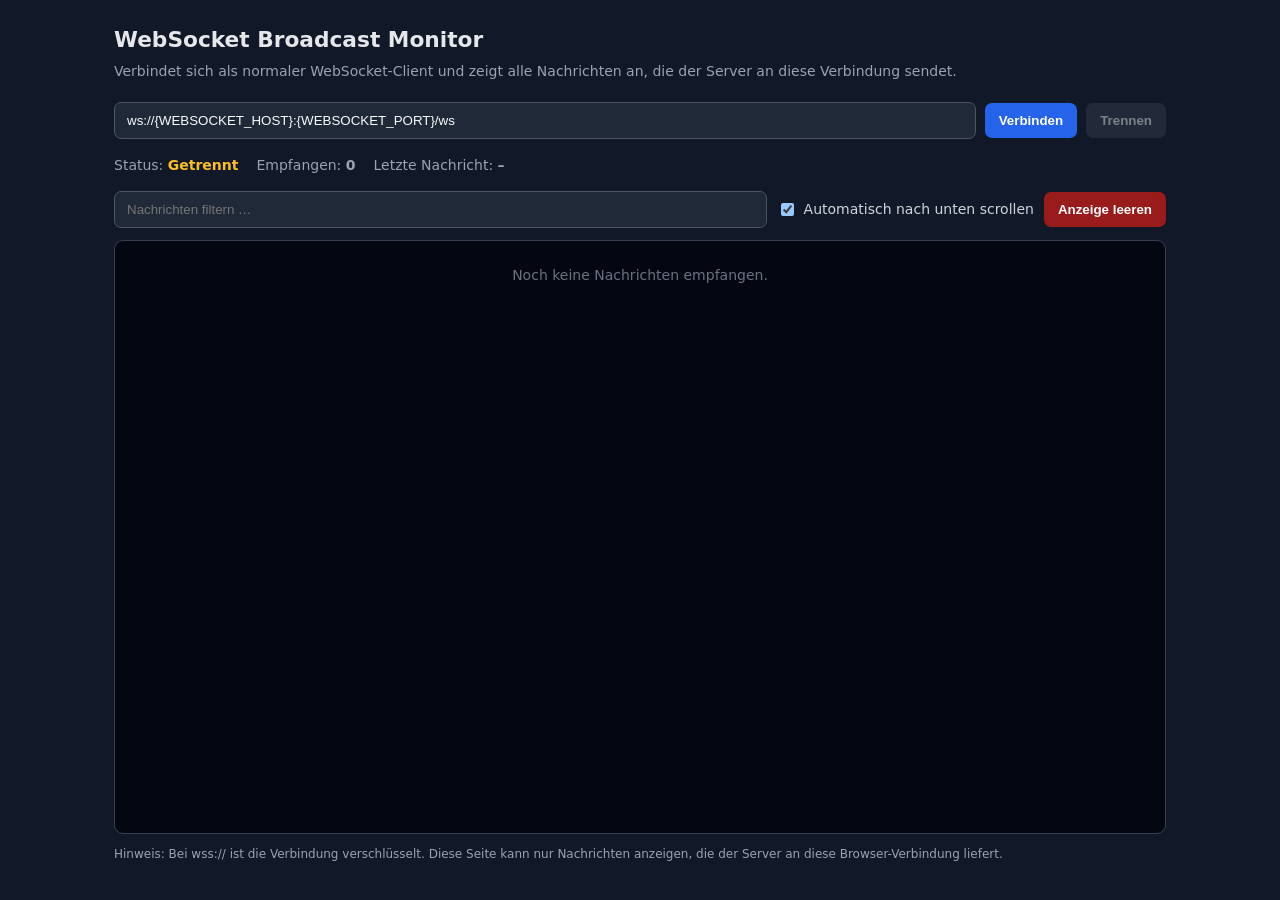
<file: src/traybeat/resources/html/monitor.html>
<!doctype html>
<html lang="de" class="page-monitor">

<head>
  <meta charset="utf-8">
  <meta name="viewport" content="width=device-width, initial-scale=1">
  <link rel="stylesheet" href="common.css">
  <title>TrayBeat WebSocket Broadcast Monitor</title>
</head>

<body>
  <main>
    <h1>WebSocket Broadcast Monitor</h1>
    <p class="hint">Verbindet sich als normaler WebSocket-Client und zeigt alle Nachrichten an, die der Server an diese
      Verbindung sendet.</p>

    <div class="toolbar">
      <input id="url" type="url" placeholder="ws://localhost:8080/ws" aria-label="WebSocket-URL"
        value="ws://{WEBSOCKET_HOST}:{WEBSOCKET_PORT}/ws">
      <button id="connect" class="primary">Verbinden</button>
      <button id="disconnect" class="secondary" disabled>Trennen</button>
    </div>

    <div class="statusbar">
      <span>Status: <span id="status" class="status">Getrennt</span></span>
      <span>Empfangen: <strong id="count">0</strong></span>
      <span>Letzte Nachricht: <strong id="last">–</strong></span>
    </div>

    <div class="filters">
      <input id="filter" type="search" placeholder="Nachrichten filtern …" aria-label="Nachrichten filtern">
      <label><input id="autoscroll" type="checkbox" checked> Automatisch nach unten scrollen</label>
      <button id="clear" class="danger">Anzeige leeren</button>
    </div>

    <section id="messages" aria-live="polite">
      <div class="empty">Noch keine Nachrichten empfangen.</div>
    </section>
    <footer>Hinweis: Bei wss:// ist die Verbindung verschlüsselt. Diese Seite kann nur Nachrichten anzeigen, die der
      Server an diese Browser-Verbindung liefert.</footer>
  </main>
  

  <script src="common.js"></script>
  <script src="websocket.js"></script>
  <script src="monitor.js"></script>
</body>

</html>
</file>
<file: src/traybeat/resources/html/common.css>
*, *::before, *::after { box-sizing: border-box; }
html.page-index { color-scheme: light dark;font: 16px system-ui, sans-serif; }
html.page-index body { max-width: 760px;margin: 3rem auto;padding: 0 1rem;line-height: 1.5; }
html.page-index h1 { line-height: 2;margin-bottom: 0; }
html.page-index a { color: #3987d4; }
html.page-index .brand-heading { display: inline-flex;align-items: center;gap: 12px; }
html.page-monitor { color-scheme: dark;font: 14px/1.45 system-ui, sans-serif; }
html.page-monitor body { margin: 0;background: #111827;color: #e5e7eb; }
html.page-monitor main { max-width: 1100px;margin: 0 auto;padding: 24px; }
html.page-monitor h1 { margin: 0 0 6px;font-size: 1.55rem; }
html.page-monitor .hint { color: #9ca3af;margin: 0 0 20px; }
html.page-monitor .toolbar { display: flex;flex-wrap: wrap;gap: 9px;align-items: center; }
html.page-monitor input[type=url], html.page-monitor input[type=search] { min-width: 220px;flex: 1;padding: 10px 12px;border: 1px solid #4b5563;border-radius: 7px;background: #1f2937;color: #f9fafb; }
html.page-monitor button { padding: 10px 14px;border: 0;border-radius: 7px;cursor: pointer;font-weight: 600; }
html.page-monitor button:disabled { opacity: .45;cursor: not-allowed; }
html.page-monitor .primary { background: #2563eb;color: white; }
html.page-monitor .secondary { background: #374151;color: white; }
html.page-monitor .danger { background: #991b1b;color: white; }
html.page-monitor .statusbar { display: flex;flex-wrap: wrap;gap: 18px;margin: 16px 0;color: #9ca3af; }
html.page-monitor .status { color: #fbbf24;font-weight: 700; }
html.page-monitor .status.connected { color: #34d399; }
html.page-monitor .status.error { color: #f87171; }
html.page-monitor .filters { display: flex;gap: 10px;align-items: center;margin: 12px 0; }
html.page-monitor .filters label { display: flex;gap: 7px;align-items: center;white-space: nowrap;color: #d1d5db; }
html.page-monitor #messages { height: min(66vh, 680px);min-height: 280px;overflow: auto;border: 1px solid #374151;border-radius: 9px;background: #030712; }
html.page-monitor .message { padding: 10px 12px;border-bottom: 1px solid #1f2937; }
html.page-monitor .meta { display: flex;flex-wrap: wrap;gap: 12px;color: #9ca3af;font-size: 12px;margin-bottom: 5px; }
html.page-monitor .payload { margin: 0;white-space: pre-wrap;overflow-wrap: anywhere;font: 13px/1.5 ui-monospace, SFMono-Regular, Consolas, monospace; }
html.page-monitor .system { color: #9ca3af;font-style: italic; }
html.page-monitor .empty { padding: 24px;color: #6b7280;text-align: center; }
html.page-monitor footer { margin-top: 12px;color: #9ca3af;font-size: 12px; }
@media (max-width: 600px) {
html.page-monitor main { padding: 14px; }
html.page-monitor .toolbar>* { width: 100%; }
html.page-monitor .filters { align-items: stretch;flex-direction: column; }
}
html.page-player { color-scheme: dark;--panel: rgba(17, 20, 31, .72);--line: rgba(255, 255, 255, .12);--muted: #a7adbd;--text: #f7f8fc;--accent: #a78bfa; }
html.page-player body { margin: 0;min-height: 100vh;display: grid;place-items: center;padding: 28px;overflow-x: hidden;background: #0c0e15;color: var(--text);font-family: Inter, ui-sans-serif, system-ui, -apple-system, BlinkMacSystemFont, "Segoe UI", sans-serif; }
html.page-player .ambient { position: fixed;inset: -40px;z-index: -2; }
html.page-player .player { width: min(100%, 920px);min-height: 560px;position: relative;isolation: isolate;display: grid;grid-template-columns: minmax(260px, .9fr) 1.1fr;overflow: hidden;border: 1px solid var(--line);border-radius: 30px;background: rgba(16, 18, 27, .62);box-shadow: 0 30px 100px rgba(0, 0, 0, .48); }
html.page-player .blur-cover { position: absolute;inset: -35px;z-index: -1;opacity: .46;background-position: center;background-size: cover;filter: blur(38px) saturate(1.35);transform: scale(1.12);transition: background-image .35s ease; }
html.page-player .player::after { content: "";position: absolute;inset: 0;z-index: -1;pointer-events: none;background: linear-gradient(115deg, rgba(10, 12, 20, .58), rgba(10, 12, 20, .88)); }
html.page-player .art-panel, html.page-player .details { padding: clamp(24px, 5vw, 46px); }
html.page-player .art-panel { display: flex;flex-direction: column;justify-content: center;gap: 20px; }
html.page-player .cover { width: 100%;aspect-ratio: 1;max-width: 350px;align-self: center;object-fit: contain;border-radius: 22px;background: rgba(255, 255, 255, .08);box-shadow: 0 22px 55px rgba(0, 0, 0, .42); }
html.page-player .eyebrow { color: var(--muted);font-size: .72rem;letter-spacing: .16em;text-transform: uppercase; }
html.page-player .track-title { margin: 8px 0 4px;font-size: clamp(1.35rem, 3vw, 2rem);line-height: 1.15;overflow-wrap: anywhere; }
html.page-player .artist { margin: 0;color: #d0d3df;font-size: 1rem; }
html.page-player .details { display: flex;flex-direction: column;justify-content: center;gap: 24px; }
html.page-player .topline { display: flex;align-items: center;justify-content: space-between;gap: 12px; }
html.page-player .brand { font-size: .78rem;letter-spacing: .2em;font-weight: 750;color: #d8d2ff; }
html.page-player .connection { display: inline-flex;align-items: center;gap: 8px;color: var(--muted);font-size: .78rem; }
html.page-player .dot { width: 8px;height: 8px;border-radius: 50%;background: #e7a84b;box-shadow: 0 0 12px currentColor; }
html.page-player .dot.connected { background: #54d69a; }
html.page-player .section-title { margin: 0 0 12px;color: var(--muted);font-size: .7rem;letter-spacing: .14em;text-transform: uppercase; }
html.page-player .metadata { display: grid;grid-template-columns: repeat(2, minmax(0, 1fr));gap: 10px; }
html.page-player .meta-card { min-width: 0;padding: 13px 14px;border: 1px solid var(--line);border-radius: 14px;background: rgba(9, 11, 18, .32); }
html.page-player .meta-card.wide { grid-column: 1 / -1; }
html.page-player .meta-label { display: block;color: var(--muted);font-size: .68rem;margin-bottom: 6px; }
html.page-player .meta-value { display: block;font-size: .92rem;font-weight: 620;overflow-wrap: anywhere; }
html.page-player .controls { display: flex;flex-wrap: wrap;align-items: center;justify-content: center;gap: 10px; }
html.page-player .space-top { margin-top: 0.5em; }
html.page-player button { min-width: 48px;height: 48px;padding: 0 15px;border: 1px solid var(--line);border-radius: 15px;color: var(--text);background: rgba(255, 255, 255, .09);font: inherit;font-size: .85rem;cursor: pointer;transition: transform .15s, background .15s, border-color .15s; }
html.page-player button:hover { transform: translateY(-2px);background: rgba(255, 255, 255, .16);border-color: rgba(255, 255, 255, .28); }
html.page-player button:active { transform: translateY(0); }
html.page-player button.primary { min-width: 58px;background: var(--accent);color: #171326;border-color: transparent;font-size: 1.05rem;font-weight: 800; }
html.page-player button:focus-visible { outline: 2px solid white;outline-offset: 3px; }
html.page-player .volume-row { display: flex;align-items: center;gap: 12px;color: var(--muted);font-size: .8rem; }
html.page-player .volume-track { flex: 1;height: 6px;border-radius: 99px;background: rgba(255, 255, 255, .16);overflow: hidden; }
html.page-player .volume-fill { width: 0%;height: 100%;border-radius: inherit;background: var(--accent);transition: width .2s; }
html.page-player .error { min-height: 1em;margin: 0;color: #ff9b9b;font-size: .78rem; }
@media (max-width: 680px) {
html.page-player body { padding: 14px; }
html.page-player .player { grid-template-columns: 1fr;min-height: 0;border-radius: 23px; }
html.page-player .art-panel { padding-bottom: 8px; }
html.page-player .cover { max-width: min(72vw, 290px); }
html.page-player .details { padding-top: 12px; }
}
@media (max-width: 380px) {
html.page-player .metadata { grid-template-columns: 1fr 1fr; }
html.page-player button { min-width: 42px;padding: 0 10px; }
}
html.page-stations { color-scheme: light dark;font: 15px/1.45 system-ui, sans-serif;--border: color-mix(in srgb, CanvasText 22%, transparent);--panel: color-mix(in srgb, CanvasText 4%, Canvas);--selected: color-mix(in srgb, Highlight 18%, Canvas);--accent: #3987d4;--danger: #c54242; }
html.page-stations, html.page-stations body { width: 100%;height: 100%;margin: 0; }
html.page-stations body { height: 100vh;height: 100dvh;min-height: 0;display: flex;flex-direction: column;overflow: hidden; }
html.page-stations header { display: flex;flex: 0 0 auto;align-items: center;justify-content: space-between;gap: 1rem;padding: .8rem 1.25rem;border-bottom: 1px solid var(--border); }
html.page-stations header h1 { margin: 0;font-size: 1.35rem; }
html.page-stations header p { margin: .2rem 0 0;color: color-mix(in srgb, CanvasText 72%, transparent); }
html.page-stations a { color: var(--accent); }
html.page-stations button, html.page-stations input, html.page-stations select { max-width: 100%;padding: .55rem .7rem;font: inherit;border: 1px solid var(--border);border-radius: 6px; }
html.page-stations button { cursor: pointer;background: var(--panel); }
html.page-stations button:hover:not(:disabled) { border-color: var(--accent); }
html.page-stations button:disabled { opacity: .5;cursor: not-allowed; }
html.page-stations button:focus-visible, html.page-stations input:focus-visible, html.page-stations select:focus-visible, html.page-stations [tabindex]:focus-visible { outline: 2px solid var(--accent);outline-offset: 2px; }
html.page-stations button.primary { color: white;background: #1769aa;border-color: #1769aa; }
html.page-stations button.danger, html.page-stations #status.error { color: var(--danger); }
html.page-stations .workspace { display: grid;grid-template-columns: minmax(260px, 34%) minmax(0, 1fr);gap: .85rem;padding: .85rem;align-items: stretch;flex: 1 1 auto;min-height: 0;overflow: hidden; }
html.page-stations .panel { display: flex;flex-direction: column;min-width: 0;min-height: 0;height: 100%;border: 1px solid var(--border);border-radius: 10px;overflow: hidden; }
html.page-stations .panel-heading { display: flex;justify-content: space-between;align-items: center;flex-wrap: wrap;gap: .5rem;padding: .75rem;border-bottom: 1px solid var(--border);background: var(--panel);flex: 0 0 auto; }
html.page-stations .panel-heading h2 { margin: 0;font-size: 1.05rem; }
html.page-stations .panel-actions { display: flex;flex-wrap: wrap;gap: .4rem; }
html.page-stations #tree-container { padding: .5rem;display: flex;flex: 1 1 auto;min-height: 0;overflow: auto; }
html.page-stations #station-tree { display: flex;flex: 1 0 auto;flex-direction: column;height: 100%;min-height: 100%; }
html.page-stations ul.tree { list-style: none;padding: 0;margin: 0;min-height: 2.5rem; }
html.page-stations ul.tree.tree-root { min-height: 100%; }
html.page-stations ul.tree ul.tree { margin: .2rem 0 .2rem 1rem;padding-left: .65rem;border-left: 1px solid var(--border); }
html.page-stations .tree-item { margin: .15rem 0; }
html.page-stations .tree-row { display: flex;align-items: center;gap: .5rem;min-width: 0;padding: .5rem .55rem;border: 1px solid transparent;border-radius: 6px;cursor: pointer;user-select: none; }
html.page-stations .tree-row:hover { background: var(--panel); }
html.page-stations .tree-row.selected { background: var(--selected);border-color: var(--accent); }
html.page-stations .tree-row.invalid:not(.selected) { background: color-mix(in srgb, var(--danger) 7%, Canvas); }
html.page-stations .tree-row.dragging { opacity: .4; }
html.page-stations .tree-row.drop-before { box-shadow: inset 0 3px var(--accent); }
html.page-stations .tree-row.drop-after { box-shadow: inset 0 -3px var(--accent); }
html.page-stations .tree-row.drop-inside { outline: 2px dashed var(--accent);background: var(--selected); }
html.page-stations .node-symbol { width: 1.2rem;flex: 0 0 1.2rem;text-align: center;opacity: .8; }
html.page-stations .node-name { min-width: 0;overflow-wrap: anywhere;flex: 1; }
html.page-stations .node-type { font-size: .75rem;opacity: .7;white-space: nowrap; }
html.page-stations .node-error { display: inline-flex;align-items: center;justify-content: center;width: 1.15rem;height: 1.15rem;flex: 0 0 1.15rem;border: 1px solid var(--danger);border-radius: 50%;color: white;background: var(--danger);font-weight: 800;font-size: .75rem;cursor: help; }
html.page-stations .tree-empty { padding: .65rem;margin: .2rem 0;color: color-mix(in srgb, CanvasText 65%, transparent);border: 1px dashed var(--border);border-radius: 6px; }
html.page-stations .tree-empty.drag-over { border-color: var(--accent);background: var(--selected); }
html.page-stations #editor { padding: 1rem;flex: 1 1 auto;min-height: 0;overflow: auto; }
html.page-stations #editor h2 { margin-top: 0;font-size: 1.2rem; }
html.page-stations #editor .hint { color: color-mix(in srgb, CanvasText 70%, transparent); }
html.page-stations label { display: flex;flex-direction: column;gap: .35rem;margin: .9rem 0; }
html.page-stations label input, html.page-stations label select { width: 100%; }
html.page-stations .favicon-preview { display: flex;align-items: center;gap: .75rem;margin-top: .5rem;min-height: 3rem;padding: .5rem;border: 1px solid var(--border);border-radius: 6px;background: var(--panel); }
html.page-stations .favicon-preview img { display: block;width: 2.5rem;height: 2.5rem;object-fit: contain;border-radius: 4px; }
html.page-stations .favicon-preview[hidden], html.page-stations .favicon-preview img[hidden] { display: none; }
html.page-stations .favicon-preview-status { color: color-mix(in srgb, CanvasText 70%, transparent);font-size: .9rem; }
html.page-stations .editor-actions { display: flex;flex-wrap: wrap;gap: .5rem;margin-top: 1.2rem;padding-top: 1rem;border-top: 1px solid var(--border); }
html.page-stations .savebar { position: relative;z-index: 2;display: flex;flex: 0 0 auto;align-items: center;justify-content: space-between;gap: 1rem;padding: .7rem 1rem;border-top: 1px solid var(--border);background: Canvas;box-shadow: 0 -5px 16px #0001; }
html.page-stations #status { margin: 0;white-space: pre-wrap;overflow-wrap: anywhere; }
html.page-stations #status.success { color: #24854a; }
html.page-stations .save-actions { display: flex;flex-wrap: wrap;gap: .5rem;flex-shrink: 0; }
@media (max-width: 720px) {
html.page-stations, html.page-stations body { height: auto;min-height: 100%; }
html.page-stations body { min-height: 100vh;min-height: 100dvh;overflow: auto; }
html.page-stations header { align-items: flex-start; }
html.page-stations .workspace { grid-template-columns: minmax(0, 1fr);grid-template-rows: minmax(240px, 42dvh) minmax(260px, 1fr);overflow: visible; }
html.page-stations .panel { height: auto;min-height: 0; }
html.page-stations #tree-container { min-height: 0; }
html.page-stations #editor { min-height: 260px;overflow: visible; }
html.page-stations .savebar { align-items: stretch;flex-direction: column; }
html.page-stations .save-actions { justify-content: flex-end; }
}
</file>
